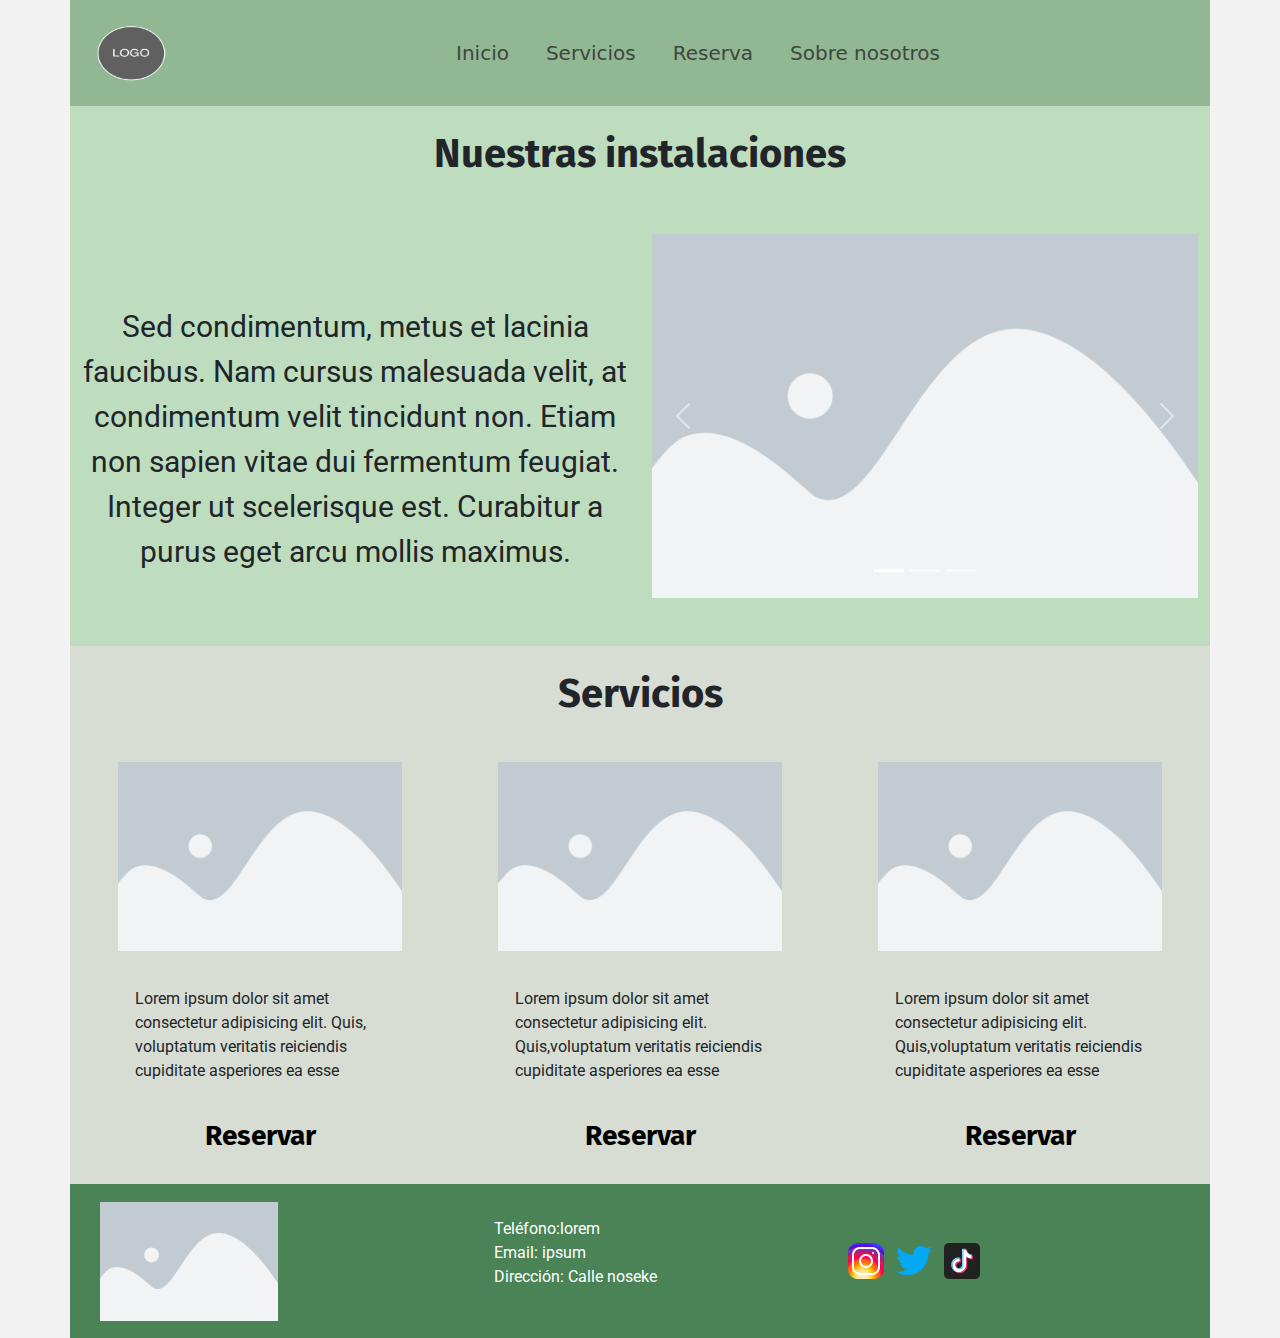
<file: paginaEncuentro/index.html>
<!doctype html>
<html lang="es">

<head>
    <meta charset="utf-8">
    <meta name="viewport" content="width=device-width, initial-scale=1">
    <title>OASIS SERENITY SPA</title>
    <link href="https://cdn.jsdelivr.net/npm/bootstrap@5.3.3/dist/css/bootstrap.min.css" rel="stylesheet"
        integrity="sha384-QWTKZyjpPEjISv5WaRU9OFeRpok6YctnYmDr5pNlyT2bRjXh0JMhjY6hW+ALEwIH" crossorigin="anonymous">

    <link rel="stylesheet" href="css/custom.css">
</head>

<body class="fondoPagina">
    <div class="container">

        <!--------------Barra de navegación--------->
        <div class="row">
            <nav class="col-12 navbar navbar-expand">
                <div class="container">
                    <a class="navbar-brand" href="#">
                        <img src="img/logo.png" alt="" width="100" height="80">
                    </a>
                    <button class="navbar-toggler" type="button" data-bs-toggle="collapse"
                        data-bs-target="#navbarNavAltMarkup" aria-controls="navbarNavAltMarkup" aria-expanded="false"
                        aria-label="Toggle navigation">
                        <span class="navbar-toggler-icon"></span>
                    </button>
                    <div class="navbar-collapse justify-content-center" id="navbarNavAltMarkup">
                        <div class="navbar-nav w-50 justify-content-between">
                            <a class="nav-link fs-5" href="index.html">Inicio</a>
                            <a class="nav-link fs-5" href="servicios.html">Servicios</a>
                            <a class="nav-link fs-5" href="reserva.html">Reserva</a>
                            <a class="nav-link fs-5" href="nosotros.html">Sobre nosotros</a>
                        </div>
                    </div>
                </div>
            </nav>
        </div>

        <!---------Nuestras instalaciones + carousel de imágenes--------->
        <div class="row">
            <div class="col-12 fondoPresentacion">
                <div class="row">
                    <div class="col-12 mt-4 mb-5">
                        <h1>Nuestras instalaciones</h1>
                    </div>
                    <div class="col-6 textoPresentacion">
                        <p> Sed condimentum, metus et lacinia faucibus. Nam cursus malesuada velit, at condimentum velit
                            tincidunt non.
                            Etiam non sapien vitae dui fermentum feugiat. Integer ut scelerisque est. Curabitur a purus
                            eget arcu mollis maximus.</p>
                    </div>
                    <div id="carouselExampleCaptions" class="carousel slide col-6 w-50 mb-5">
                        <div class="carousel-indicators">
                            <button type="button" data-bs-target="#carouselExampleCaptions" data-bs-slide-to="0"
                                class="active" aria-current="true" aria-label="Slide 1"></button>
                            <button type="button" data-bs-target="#carouselExampleCaptions" data-bs-slide-to="1"
                                aria-label="Slide 2"></button>
                            <button type="button" data-bs-target="#carouselExampleCaptions" data-bs-slide-to="2"
                                aria-label="Slide 3"></button>
                        </div>
                        <div class="carousel-inner">
                            <div class="carousel-item active">
                                <img src="img/placeholder.webp" class="d-block w-100" alt="Plato de pizza">
                                <div class="carousel-caption d-none d-block">
                                    <h5>Pizza</h5>
                                    <p>Con diferentes sabores</p>
                                </div>
                            </div>
                            <div class="carousel-item">
                                <img src="img/placeholder.webp" class="d-block w-100" alt="Plato de spaghetti">
                                <div class="carousel-caption d-none d-block">
                                    <h5>Spaghetti</h5>
                                    <p>Bolognesa o al pesto</p>
                                </div>
                            </div>
                            <div class="carousel-item">
                                <img src="img/placeholder.webp" class="d-block w-100" alt="Plato de lasagna">
                                <div class="carousel-caption d-none d-block">
                                    <h5>Lasagna</h5>
                                    <p>Con carne picada o verduras</p>
                                </div>
                            </div>
                        </div>
                        <button class="carousel-control-prev" type="button" data-bs-target="#carouselExampleCaptions"
                            data-bs-slide="prev">
                            <span class="carousel-control-prev-icon" aria-hidden="true"></span>
                            <span class="visually-hidden">Previous</span>
                        </button>
                        <button class="carousel-control-next" type="button" data-bs-target="#carouselExampleCaptions"
                            data-bs-slide="next">
                            <span class="carousel-control-next-icon" aria-hidden="true"></span>
                            <span class="visually-hidden">Next</span>
                        </button>
                    </div>
                </div>
            </div>
        </div>

        <!-------Nuestros servicios--------------->
        <div class="row">
            <div class="col-12 fondoClaro">
                <h1 class="mt-4">Servicios</h1>
                <div class="row">
                    <div class="col-4 order-0 ">
                        <!--Se supone que todas las fotos enlazan con la página de servicios (cuando esté)-->
                        <a  href="servicios.html"><img src="img/placeholder.webp" alt="" class="servicios"></a> 
                    </div>
                    <div class="col-4 order-3 d-flex flex-column align-items-center">
                        <p class="textoServicios">
                            Lorem ipsum dolor sit amet consectetur adipisicing elit. Quis,
                            voluptatum veritatis reiciendis cupiditate
                            asperiores ea esse 
                        </p>
                        <a class="botonesReserva mb-4" href="reserva.html"><h3>Reservar</h3></a>
                    </div>
                    <div class="col-4 order-1">
                        <a  href="servicios.html"><img src="img/placeholder.webp" alt="" class="servicios"></a>
                    </div>
                    <div class="col-4 order-4 d-flex flex-column align-items-center">
                        <p class="textoServicios">
                            Lorem ipsum dolor sit amet consectetur adipisicing elit. Quis,voluptatum
                            veritatis reiciendis cupiditate
                            asperiores ea esse 
                        </p>
                        <a class="botonesReserva mb-4" href="reserva.html"><h3>Reservar</h3></a>
                    </div>
                    <div class="col-4 order-2">
                        <a href="servicios.html"><img src="img/placeholder.webp" alt="" class="servicios"></a>
                    </div>
                    <div class="col-4 order-5 d-flex flex-column align-items-center">
                        <p class="textoServicios order-0">
                            Lorem ipsum dolor sit amet consectetur adipisicing elit. Quis,voluptatum
                            veritatis reiciendis cupiditate
                            asperiores ea esse 
                        </p>
                        <a class="botonesReserva mb-4" href="reserva.html"><h3>Reservar</h3></a>
                    </div>
                </div>
            </div>
        </div>

        <!---------Pié de página------------->
        <div class="row">
            <div class="col-12 d-flex align-items-center fondopie">
                <div class="row">
                    <div class="col-4 ">
                        <img class="w-50 mapa" src="img/placeholder.webp" alt="Mapa">
                    </div>
                    <div class="col-4 d-flex align-items-center">
                        <ul>
                            <li>Teléfono:lorem</li>
                            <li>Email: ipsum</li>
                            <li>Dirección: Calle noseke</li>
                        </ul>
                    </div>
                    <div class="col-4 d-flex align-items-center">
                        <a href="https://www.instagram.com/"><img src="img/instagram.png" alt=""></a>
                        <a href="https://x.com"><img src="img/twitter.png" alt=""></a>
                        <a href="https://www.tiktok.com"><img src="img/tiktok.png" alt=""></a>
                    </div>
                </div>
            </div>
        </div>
    </div>


    <script src="https://cdn.jsdelivr.net/npm/bootstrap@5.3.3/dist/js/bootstrap.bundle.min.js"
        integrity="sha384-YvpcrYf0tY3lHB60NNkmXc5s9fDVZLESaAA55NDzOxhy9GkcIdslK1eN7N6jIeHz"
        crossorigin="anonymous"></script>
</body>

</html>
</file>
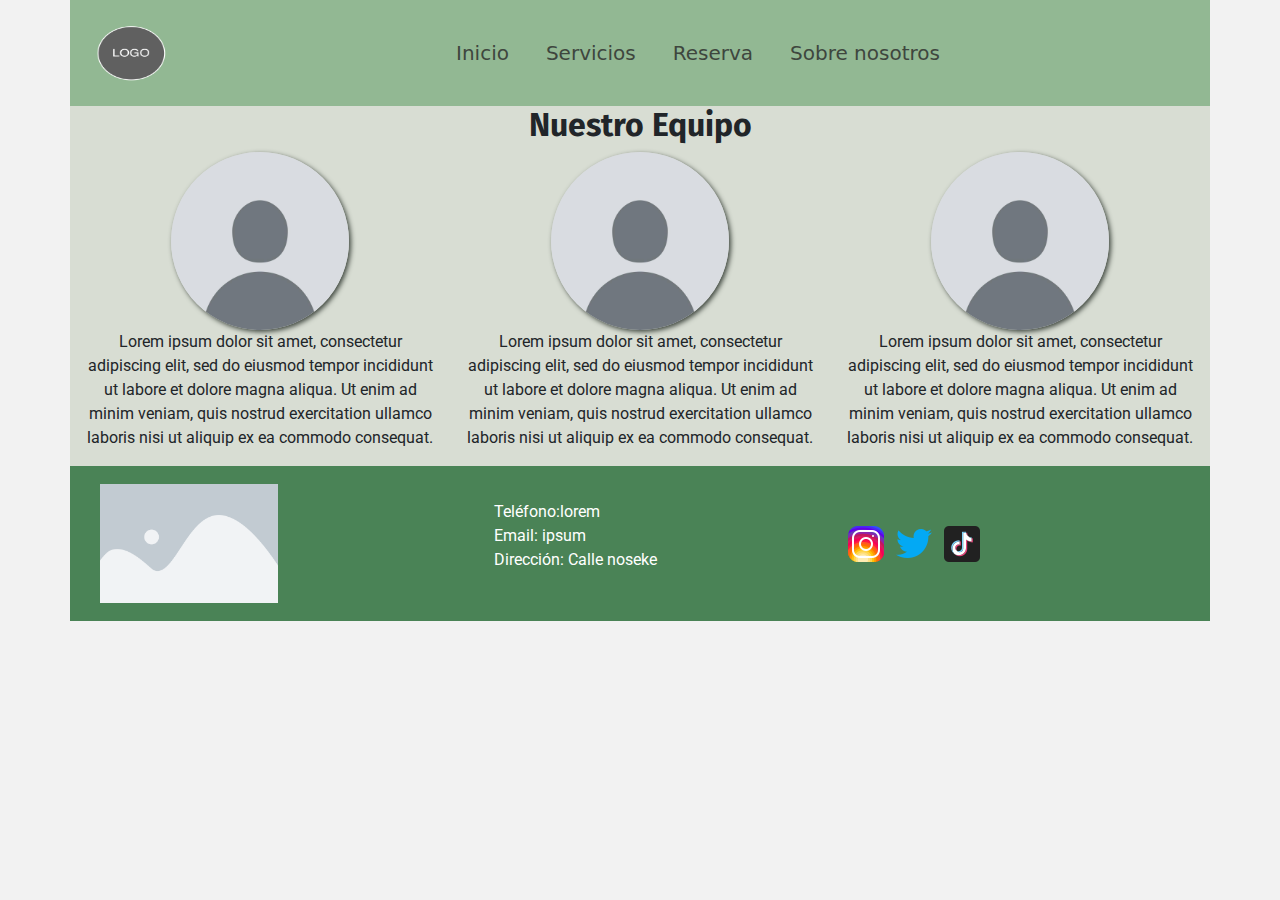
<file: paginaEncuentro/nosotros.html>
<!DOCTYPE html>
<html lang="en">

<head>
    <meta charset="UTF-8">
    <meta name="viewport" content="width=device-width, initial-scale=1.0">
    <title>OASIS SERENITY SPA</title>
    <link href="https://cdn.jsdelivr.net/npm/bootstrap@5.3.3/dist/css/bootstrap.min.css" rel="stylesheet"
        integrity="sha384-QWTKZyjpPEjISv5WaRU9OFeRpok6YctnYmDr5pNlyT2bRjXh0JMhjY6hW+ALEwIH" crossorigin="anonymous">

    <link rel="stylesheet" href="css/custom.css">
</head>

<body class="fondoPagina">
    <div class="container">

        <!--------------Barra de navegación--------->
        <div class="row">
            <nav class="col-12 navbar navbar-expand">
                <div class="container">
                    <a class="navbar-brand" href="#">
                        <img src="img/logo.png" alt="" width="100" height="80">
                    </a>
                    <button class="navbar-toggler" type="button" data-bs-toggle="collapse"
                        data-bs-target="#navbarNavAltMarkup" aria-controls="navbarNavAltMarkup" aria-expanded="false"
                        aria-label="Toggle navigation">
                        <span class="navbar-toggler-icon"></span>
                    </button>
                    <div class="navbar-collapse justify-content-center" id="navbarNavAltMarkup">
                        <div class="navbar-nav w-50 justify-content-between">
                            <a class="nav-link fs-5" href="index.html">Inicio</a>
                            <a class="nav-link fs-5" href="servicios.html">Servicios</a>
                            <a class="nav-link fs-5" href="reserva.html">Reserva</a>
                            <a class="nav-link fs-5" href="nosotros.html">Sobre nosotros</a>
                        </div>
                    </div>
                </div>
            </nav>
        </div>

        <!---------Nosotros------------->
        <div class="row">
            <div class="col-12 fondoClaro">
                <h2>Nuestro Equipo</h2>
                <div class="row">
                    <div class="col-12 col-sm-6 col-md-4 order-md-0">
                        <img class="rounded-circle personal" src="./img/avatar.webp" alt="Personal OASIS SERENITY SPA">
                    </div>
                    <div class="col-12 col-sm-6 col-md-4 order-md-3 d-flex align-items-center">
                        <p class="textoequipo">
                            Lorem ipsum dolor sit amet, consectetur adipiscing elit, sed do eiusmod tempor incididunt ut
                            labore
                            et dolore magna aliqua.
                            Ut enim ad minim veniam, quis nostrud exercitation ullamco laboris nisi ut aliquip ex ea
                            commodo
                            consequat.
                        </p>
                    </div>
                    <div class="col-12 col-sm-6 col-md-4  order-md-1">
                        <img class="rounded-circle personal" src="./img/avatar.webp" alt="Personal OASIS SERENITY SPA">
                    </div>
                    <div class="col-12 col-sm-6 col-md-4 order-md-4 d-flex align-items-center">
                        <p class="textoequipo">
                            Lorem ipsum dolor sit amet, consectetur adipiscing elit, sed do eiusmod tempor incididunt ut
                            labore
                            et dolore magna aliqua.
                            Ut enim ad minim veniam, quis nostrud exercitation ullamco laboris nisi ut aliquip ex ea
                            commodo
                            consequat.
                        </p>
                    </div>
                    <div class="col-12 col-sm-6 col-md-4 order-md-2">
                        <img class="rounded-circle personal" src="./img/avatar.webp" alt="Personal OASIS SERENITY SPA">
                    </div>
                    <div class="col-12 col-sm-6 col-md-4 order-md-5 d-flex align-items-center">
                        <p class="textoequipo">
                            Lorem ipsum dolor sit amet, consectetur adipiscing elit, sed do eiusmod tempor incididunt ut
                            labore
                            et dolore magna aliqua.
                            Ut enim ad minim veniam, quis nostrud exercitation ullamco laboris nisi ut aliquip ex ea
                            commodo
                            consequat.
                        </p>
                    </div>
                </div>
            </div>
        </div>
        
        <!---------Pié de página------------->
        <div class="row">
            <div class="col-12 d-flex align-items-center fondopie">
                <div class="row">
                    <div class="col-4 ">
                        <img class="w-50 mapa" src="img/placeholder.webp" alt="Mapa">
                    </div>
                    <div class="col-4 d-flex align-items-center">
                        <ul>
                            <li>Teléfono:lorem</li>
                            <li>Email: ipsum</li>
                            <li>Dirección: Calle noseke</li>
                        </ul>
                    </div>
                    <div class="col-4 d-flex align-items-center">
                        <a href="https://www.instagram.com/"><img src="img/instagram.png" alt="Instagram"></a>
                        <a href="https://x.com"><img src="img/twitter.png" alt="Twitter"></a>
                        <a href="https://www.tiktok.com"><img src="img/tiktok.png" alt="TikTok"></a>
                    </div>
                </div>
            </div>
        </div>
    </div>

    <script src="https://cdn.jsdelivr.net/npm/bootstrap@5.3.3/dist/js/bootstrap.bundle.min.js"
    integrity="sha384-YvpcrYf0tY3lHB60NNkmXc5s9fDVZLESaAA55NDzOxhy9GkcIdslK1eN7N6jIeHz"
    crossorigin="anonymous"></script>
</body>

</html>
</file>
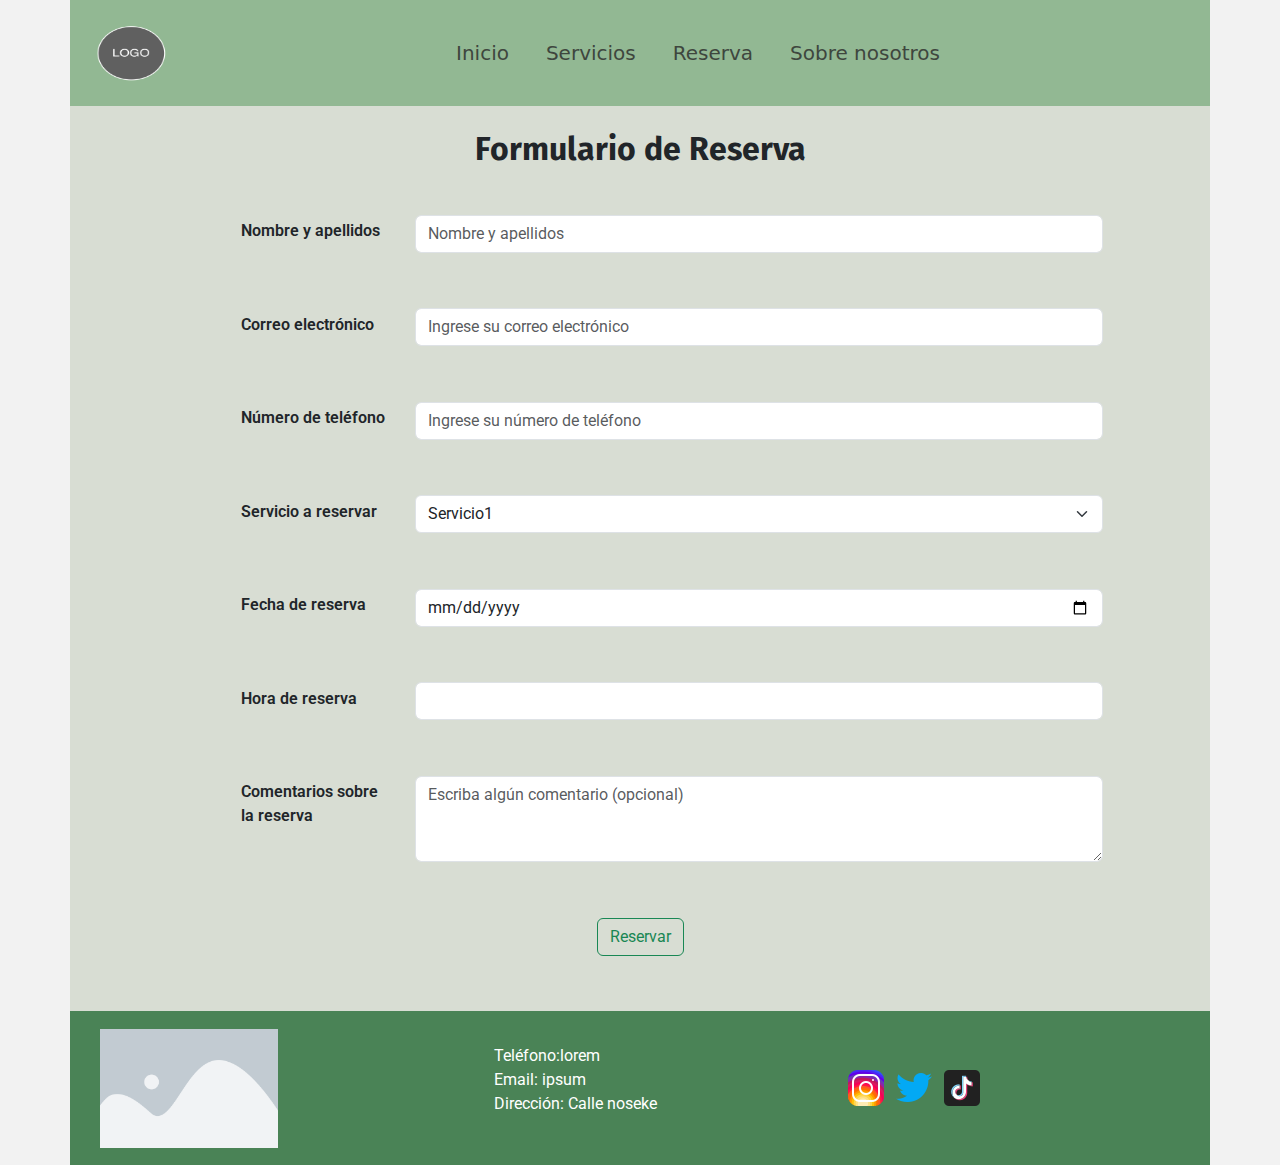
<file: paginaEncuentro/reserva.html>
<!doctype html>
<html lang="es">

<head>
    <meta charset="utf-8">
    <meta name="viewport" content="width=device-width, initial-scale=1">
    <title>OASIS SERENITY SPA</title>
    <link href="https://cdn.jsdelivr.net/npm/bootstrap@5.3.3/dist/css/bootstrap.min.css" rel="stylesheet"
        integrity="sha384-QWTKZyjpPEjISv5WaRU9OFeRpok6YctnYmDr5pNlyT2bRjXh0JMhjY6hW+ALEwIH" crossorigin="anonymous">

    <link rel="stylesheet" href="css/custom.css">
</head>

<body class="fondoPagina">
    <div class="container">

        <!--------------Barra de navegación--------->
        <div class="row">
            <nav class="col-12 navbar navbar-expand">
                <div class="container">
                    <a class="navbar-brand" href="#">
                        <img src="img/logo.png" alt="" width="100" height="80">
                    </a>
                    <button class="navbar-toggler" type="button" data-bs-toggle="collapse"
                        data-bs-target="#navbarNavAltMarkup" aria-controls="navbarNavAltMarkup" aria-expanded="false"
                        aria-label="Toggle navigation">
                        <span class="navbar-toggler-icon"></span>
                    </button>
                    <div class="navbar-collapse justify-content-center" id="navbarNavAltMarkup">
                        <div class="navbar-nav w-50 justify-content-between">
                            <a class="nav-link fs-5" href="index.html">Inicio</a>
                            <a class="nav-link fs-5" href="servicios.html">Servicios</a>
                            <a class="nav-link fs-5" href="reserva.html">Reserva</a>
                            <a class="nav-link fs-5" href="nosotros.html">Sobre nosotros</a>
                        </div>
                    </div>
                </div>
            </nav>
        </div>

        <!-------Formulario de registro------------->

        <div class="row d-flex justify-content-center fondoClaro">
            <div class="col-10">
                <h2 class="mt-4">Formulario de Reserva</h2>
                <form>
                    <div class="row camposFormulario">
                        <div class="col-3">
                            <label for="nombre" class="form-label textoFormulario">Nombre y apellidos</label>
                        </div>
                        <div class="col-9">
                            <input type="text" class="form-control" id="nombre" placeholder="Nombre y apellidos" required>
                        </div>
                    </div>

                    <div class="row camposFormulario">
                        <div class="col-3">
                            <label for="email" class="form-label textoFormulario">Correo electrónico</label>
                        </div>
                        <div class="col-9">
                            <input type="text" class="form-control" id="email" placeholder="Ingrese su correo electrónico" required>
                        </div>
                    </div>

                    <div class="row camposFormulario">
                        <div class="col-3">
                            <label for="telefono" class="form-label textoFormulario">Número de teléfono</label>
                        </div>
                        <div class="col-9">
                            <input type="text" class="form-control" id="telefono" placeholder="Ingrese su número de teléfono" required>
                        </div>
                    </div>

                    <div class="row camposFormulario">
                        <div class="col-3">
                            <label for="servicios" class="form-label textoFormulario">Servicio a reservar</label>
                        </div>
                        <div class="col-9">
                            <select name="servicios" id="servicios" class="form-select">
                                <option value="servicio1">Servicio1</option>
                                <option value="servicio2">Servicio2</option>
                                <option value="servicio3">Servicio3</option>
                            </select>
                        </div>
                    </div>

                    <div class="row camposFormulario">
                        <div class="col-3">
                            <label for="fecha" class="form-label textoFormulario">Fecha de reserva</label>
                        </div>
                        <div class="col-9">
                            <input type="date" class="form-control" id="fecha" required>
                        </div>
                    </div>

                    <div class="row camposFormulario">
                        <div class="col-3">
                            <label for="hora" class="form-label textoFormulario">Hora de reserva</label>
                        </div>
                        <div class="col-9">
                            <input type="text" class="form-control" id="hora" required>
                        </div>
                    </div>

                    <div class="row camposFormulario">
                        <div class="col-3">
                            <label for="comentarios" class="form-label textoFormulario">Comentarios sobre la reserva</label>
                        </div>
                        <div class="col-9">
                            <textarea class="form-control" id="comentarios" rows="3" placeholder="Escriba algún comentario (opcional)"></textarea>
                        </div>
                    </div>

                    <div class="row camposFormulario">
                        <div class="col-12 text-center">
                            <button type="submit" class="btn btn-outline-success">Reservar</button>
                        </div>
                    </div>
                </form>
            </div>
        </div>

        <!---------Pié de página------------->
        <div class="row">
            <div class="col-12 d-flex align-items-center fondopie">
                <div class="row">
                    <div class="col-4 ">
                        <img class="w-50 mapa" src="img/placeholder.webp" alt="Mapa">
                    </div>
                    <div class="col-4 d-flex align-items-center">
                        <ul>
                            <li>Teléfono:lorem</li>
                            <li>Email: ipsum</li>
                            <li>Dirección: Calle noseke</li>
                        </ul>
                    </div>
                    <div class="col-4 d-flex align-items-center">
                        <a href="https://www.instagram.com/"><img src="img/instagram.png" alt=""></a>
                        <a href="https://x.com"><img src="img/twitter.png" alt=""></a>
                        <a href="https://www.tiktok.com"><img src="img/tiktok.png" alt=""></a>
                    </div>
                </div>
            </div>
        </div>
    </div>


    <script src="https://cdn.jsdelivr.net/npm/bootstrap@5.3.3/dist/js/bootstrap.bundle.min.js"
        integrity="sha384-YvpcrYf0tY3lHB60NNkmXc5s9fDVZLESaAA55NDzOxhy9GkcIdslK1eN7N6jIeHz"
        crossorigin="anonymous"></script>
</body>

</html>
</file>
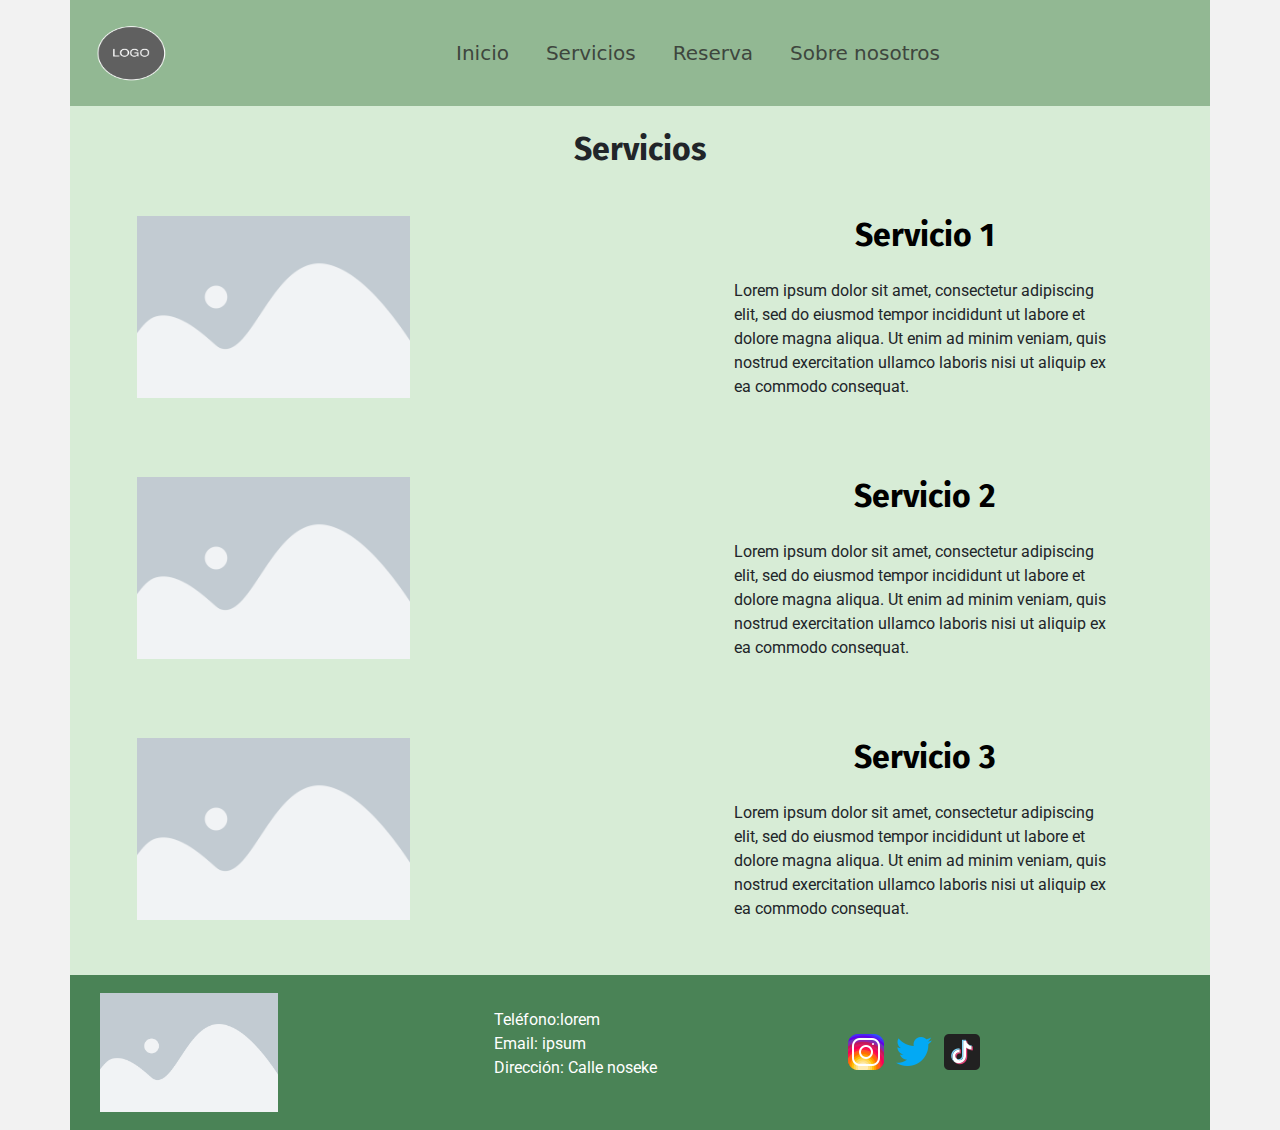
<file: paginaEncuentro/servicios.html>
<!DOCTYPE html>
<html lang="es">

<head>
    <meta charset="UTF-8">
    <meta name="viewport" content="width=device-width, initial-scale=1.0">
    <title>OASIS SERENITY SPA</title>
    <link href="https://cdn.jsdelivr.net/npm/bootstrap@5.3.3/dist/css/bootstrap.min.css" rel="stylesheet"
        integrity="sha384-QWTKZyjpPEjISv5WaRU9OFeRpok6YctnYmDr5pNlyT2bRjXh0JMhjY6hW+ALEwIH" crossorigin="anonymous">

    <link rel="stylesheet" href="css/custom.css">
</head>

<body class="fondoPagina">
    <div class="container">

        <!--------------Barra de navegación--------->
        <div class="row">
            <nav class="col-12 navbar navbar-expand">
                <div class="container">
                    <a class="navbar-brand" href="#">
                        <img src="img/logo.png" alt="" width="100" height="80">
                    </a>
                    <button class="navbar-toggler" type="button" data-bs-toggle="collapse"
                        data-bs-target="#navbarNavAltMarkup" aria-controls="navbarNavAltMarkup" aria-expanded="false"
                        aria-label="Toggle navigation">
                        <span class="navbar-toggler-icon"></span>
                    </button>
                    <div class="navbar-collapse justify-content-center" id="navbarNavAltMarkup">
                        <div class="navbar-nav w-50 justify-content-between">
                            <a class="nav-link fs-5" href="index.html">Inicio</a>
                            <a class="nav-link fs-5" href="servicios.html">Servicios</a>
                            <a class="nav-link fs-5" href="reserva.html">Reserva</a>
                            <a class="nav-link fs-5" href="nosotros.html">Sobre nosotros</a>
                        </div>
                    </div>
                </div>
            </nav>
        </div>

        <!---------Servicios------------->
        <div class="row">
            <div class="col-12 fondoVerde">
                <h2 class="my-4">Servicios</h2>
                <div class="row">
                    <div class="col-6">
                        <img class="my-4 w-50 servicios" src="./img/placeholder.webp" alt="Servicio 1">
                    </div>

                    <div class="col-6 ">
                        <!-- Los H2 tienen un link a la pagina de reserva -->
                        <a href="reserva.html">
                            <h2 class="my-4 botonesReserva">Servicio 1</h2>
                        </a>
                        <p class="textoServicios">
                            Lorem ipsum dolor sit amet, consectetur adipiscing elit, sed do eiusmod tempor incididunt ut
                            labore
                            et dolore magna aliqua.
                            Ut enim ad minim veniam, quis nostrud exercitation ullamco laboris nisi ut aliquip ex ea
                            commodo
                            consequat.
                        </p>
                    </div>

                    <div class="col-6">
                        <img class="my-4 w-50 servicios" src="./img/placeholder.webp" alt="Servicio 2">
                    </div>

                    <div class="col-6 ">
                        <a href="reserva.html">
                            <h2 class="my-4 botonesReserva">Servicio 2</h2>
                        </a>
                        <p class="textoServicios">
                            Lorem ipsum dolor sit amet, consectetur adipiscing elit, sed do eiusmod tempor incididunt ut
                            labore
                            et dolore magna aliqua.
                            Ut enim ad minim veniam, quis nostrud exercitation ullamco laboris nisi ut aliquip ex ea
                            commodo
                            consequat.
                        </p>
                    </div>

                    <div class="col-6">
                        <img class="my-4 w-50 servicios" src="./img/placeholder.webp" alt="Servicio 3">
                    </div>

                    <div class="col-6 ">
                        <a href="reserva.html">
                            <h2 class="my-4 botonesReserva">Servicio 3</h2>
                        </a>
                        <p class="textoServicios">
                            Lorem ipsum dolor sit amet, consectetur adipiscing elit, sed do eiusmod tempor incididunt ut
                            labore
                            et dolore magna aliqua.
                            Ut enim ad minim veniam, quis nostrud exercitation ullamco laboris nisi ut aliquip ex ea
                            commodo
                            consequat.
                        </p>
                    </div>

                </div>

            </div>
        </div>

        <!---------Pié de página------------->
        <div class="row">
            <div class="col-12 d-flex align-items-center fondopie">
                <div class="row">
                    <div class="col-4 ">
                        <img class="w-50 mapa" src="img/placeholder.webp" alt="Mapa">
                    </div>
                    <div class="col-4 d-flex align-items-center">
                        <ul>
                            <li>Teléfono:lorem</li>
                            <li>Email: ipsum</li>
                            <li>Dirección: Calle noseke</li>
                        </ul>
                    </div>
                    <div class="col-4 d-flex align-items-center">
                        <a href="https://www.instagram.com/"><img src="img/instagram.png" alt="Instagram"></a>
                        <a href="https://x.com"><img src="img/twitter.png" alt="Twitter"></a>
                        <a href="https://www.tiktok.com"><img src="img/tiktok.png" alt="TikTok"></a>
                    </div>
                </div>
            </div>
        </div>

    </div>

    <script src="https://cdn.jsdelivr.net/npm/bootstrap@5.3.3/dist/js/bootstrap.bundle.min.js"
        integrity="sha384-YvpcrYf0tY3lHB60NNkmXc5s9fDVZLESaAA55NDzOxhy9GkcIdslK1eN7N6jIeHz"
        crossorigin="anonymous"></script>
</body>

</html>
</file>
<file: paginaEncuentro/css/custom.css>
@import url('https://fonts.googleapis.com/css2?family=Roboto:ital,wght@0,100;0,300;0,400;0,500;0,700;0,900;1,100;1,300;1,400;1,500;1,700;1,900&display=swap');
@import url('https://fonts.googleapis.com/css2?family=Fira+Sans:ital,wght@0,100;0,200;0,300;0,400;0,500;0,600;0,700;0,800;0,900;1,100;1,200;1,300;1,400;1,500;1,600;1,700;1,800;1,900&display=swap');

p, form,ul{
    font-family: "Roboto", serif;
    font-optical-sizing: auto;
    font-weight: 400;
    font-style: normal;
    font-variation-settings:
      "wdth" 100;
}

form{
    font-family: "Roboto", serif;
    font-optical-sizing: auto;
    font-weight: 600;
    font-style: normal;
    font-variation-settings:
      "wdth" 100;
}

h1,h2,h3{
    font-family: "Fira Sans", serif;
    font-weight: 700;
    font-style: normal;
    text-align: center;
}

a, a:hover{
    text-decoration: none;
    color: rgb(0, 0, 0);
}

.navbar{
    background-color: #92b893;
    
}

.nav-link{
    color: #3e463e;
}

.nav-link:hover{
    color: #288840;
}

.navbar-nav{
    text-align: center;
}

.sin{
    padding: 0;
    margin: 0;
}

.botonesReserva{
    color: rgb(0, 0, 0);
    transition: transform 0.3s ease;
}

.botonesReserva:hover{
    color: #288840;
    transform: scale(1.1);
}

.fondoPresentacion{
    background-color: #beddbf;
}

.fondoClaro{
    background-color: rgb(216, 221, 211);
}

.fondoVerde{
    background-color: #D7ECD6;
}

.textoPresentacion{
    font-size: 30px;
    text-align: center;
    margin-top: 70px;
}

.textoServicios{
    margin: 0 15% 10% 15%
}

.camposFormulario{
    margin-top: 5%;
    margin-bottom: 6%;
}

.textoFormulario{
    margin-top: 2%;
    margin-left: 30%;
}

.personal{
    width: 50%;
    margin-left: 25%;
    margin-right: 25%;
    box-shadow: #3e463e 2px 2px 5px;
}

.textoequipo{
    text-align: center;
}

.fondoPagina{
    background-color: rgba(235, 235, 235, 0.637);
}

.fondopie{
    background-color: rgba(31, 102, 46, 0.801);
    color: white;
    font-weight: 100px;
}

.servicios{
    width: 80%;
    margin: 10%;
    transition: transform 0.3s ease;
}

.servicios:hover{
    transform: scale(1.1);
}

.mapa{
    margin: 5%;
}

ul{
    list-style: none;
}
</file>
